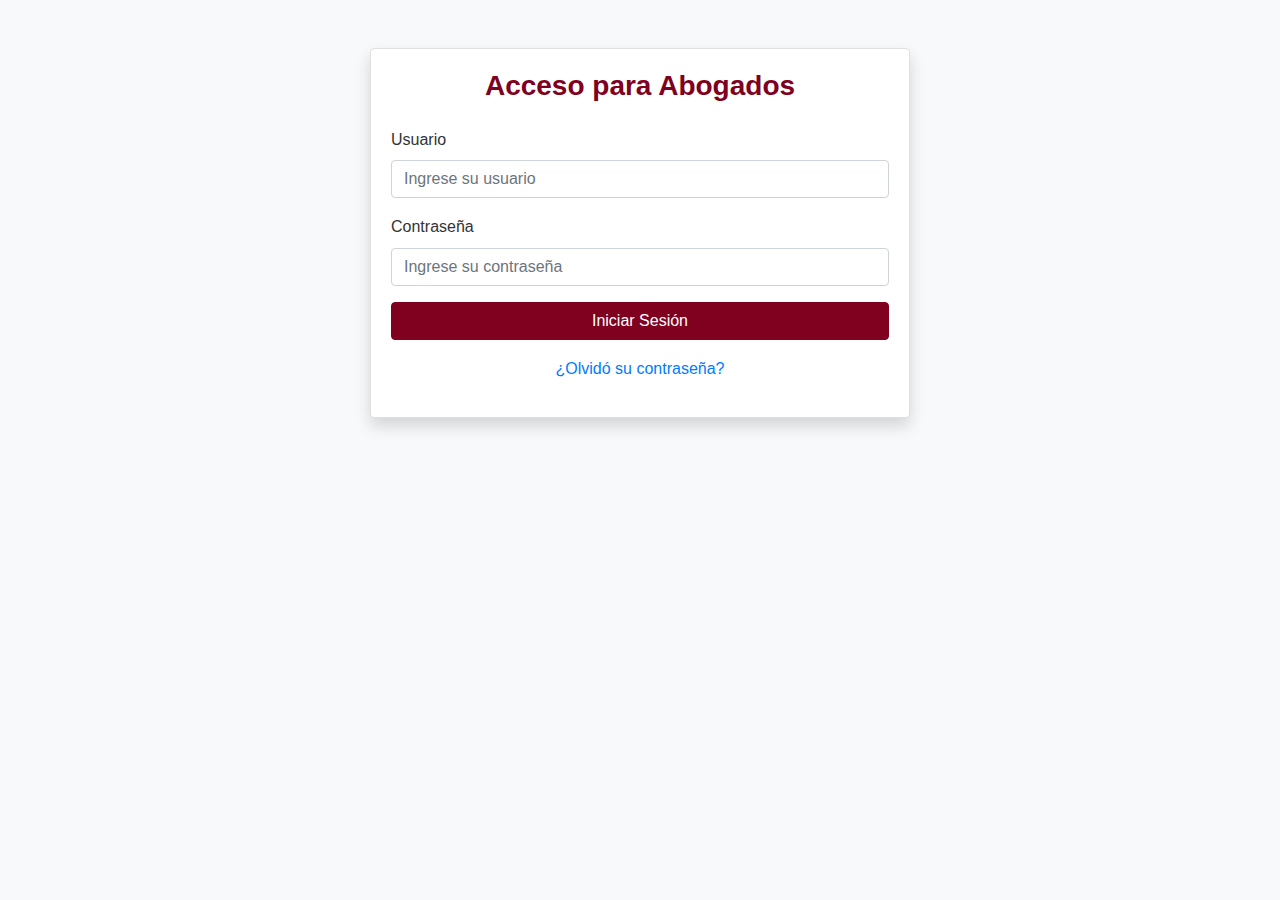
<file: login_abogados.html>
<!DOCTYPE html>
<html lang="es">
<head>
    <meta charset="UTF-8">
    <meta name="viewport" content="width=device-width, initial-scale=1.0">
    <title>Login Abogados - [Nombre del Bufete de Abogados]</title>
    <link rel="stylesheet" href="https://stackpath.bootstrapcdn.com/bootstrap/4.5.2/css/bootstrap.min.css">
    <link rel="stylesheet" href="css\estilos.css">
</head>
<body>
    <div class="container mt-5">
        <div class="row justify-content-center">
            <div class="col-md-6">
                <div class="card shadow-sm">
                    <div class="card-body">
                        <h3 class="card-title text-center mb-4">Acceso para Abogados</h3>
                        <form>
                            <div class="form-group">
                                <label for="usuario">Usuario</label>
                                <input type="text" class="form-control" id="usuario" placeholder="Ingrese su usuario">
                            </div>
                            <div class="form-group">
                                <label for="contrasena">Contraseña</label>
                                <input type="password" class="form-control" id="contrasena" placeholder="Ingrese su contraseña">
                            </div>
                            <button type="submit" class="btn btn-primary btn-block">Iniciar Sesión</button>
                            <p class="mt-3 text-center"><a href="#">¿Olvidó su contraseña?</a></p>
                        </form>
                    </div>
                </div>
            </div>
        </div>
    </div>

    <script src="https://code.jquery.com/jquery-3.5.1.slim.min.js"></script>
    <script src="https://cdn.jsdelivr.net/npm/@popperjs/core@2.5.3/dist/umd/popper.min.js"></script>
    <script src="https://stackpath.bootstrapcdn.com/bootstrap/4.5.2/js/bootstrap.min.js"></script>
</body>
</html>
</file>
